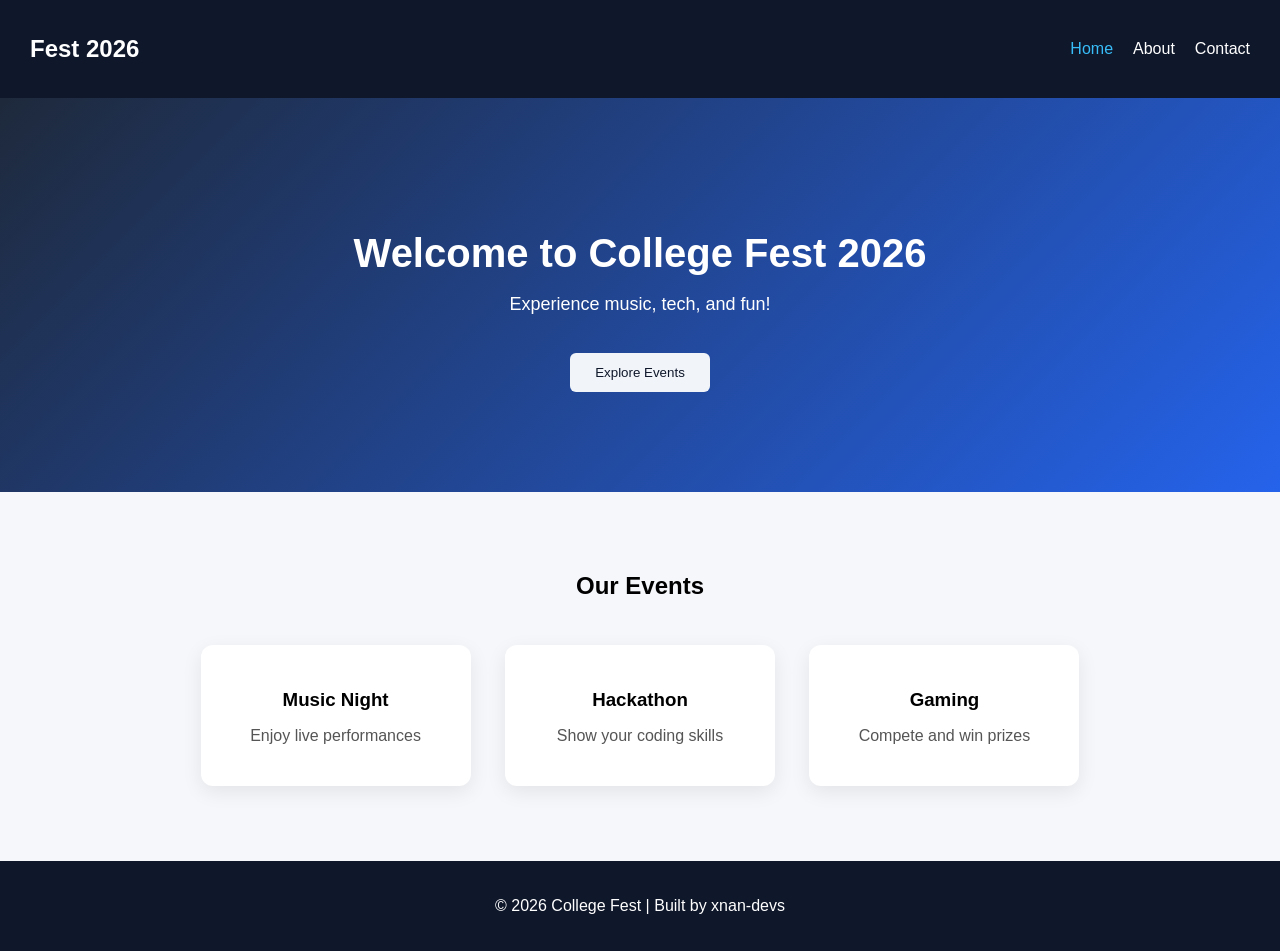
<file: index.html>
<!DOCTYPE html>
<html lang="en">
<head>
  <meta charset="UTF-8">
  <meta name="viewport" content="width=device-width, initial-scale=1.0">
  <title>College Fest 2026</title>
  <link rel="stylesheet" href="style.css">
</head>
<body>

  <!-- Navbar -->
 <nav>
  <h2>Fest 2026</h2>
  <div class="menu-toggle" id="menu-toggle">
    ☰
  </div>

  <ul id="nav-links">
    <li><a href="index.html" style="color:#38bdf8;">Home</a></li>
    <li><a href="about.html">About</a></li>
    <li><a href="contact.html">Contact</a></li>
  </ul>
</nav>

  <!-- Hero Section -->
  <section class="hero">
    <h1>Welcome to College Fest 2026</h1>
    <p>Experience music, tech, and fun!</p>
    <button onclick="location.href='#events'">Explore Events</button>
  </section>

  <!-- Events Section -->
  <section class="events" id="events">
    <h2>Our Events</h2>

    <div class="event-card">
      <h3>Music Night</h3>
      <p>Enjoy live performances</p>
    </div>

    <div class="event-card">
      <h3>Hackathon</h3>
      <p>Show your coding skills</p>
    </div>

    <div class="event-card">
      <h3>Gaming</h3>
      <p>Compete and win prizes</p>
    </div>

  </section>

  <footer>
  <p>© 2026 College Fest | Built by xnan-devs</p>
  </footer>

  <script src="script.js"></script>

</body>
</html>
</file>
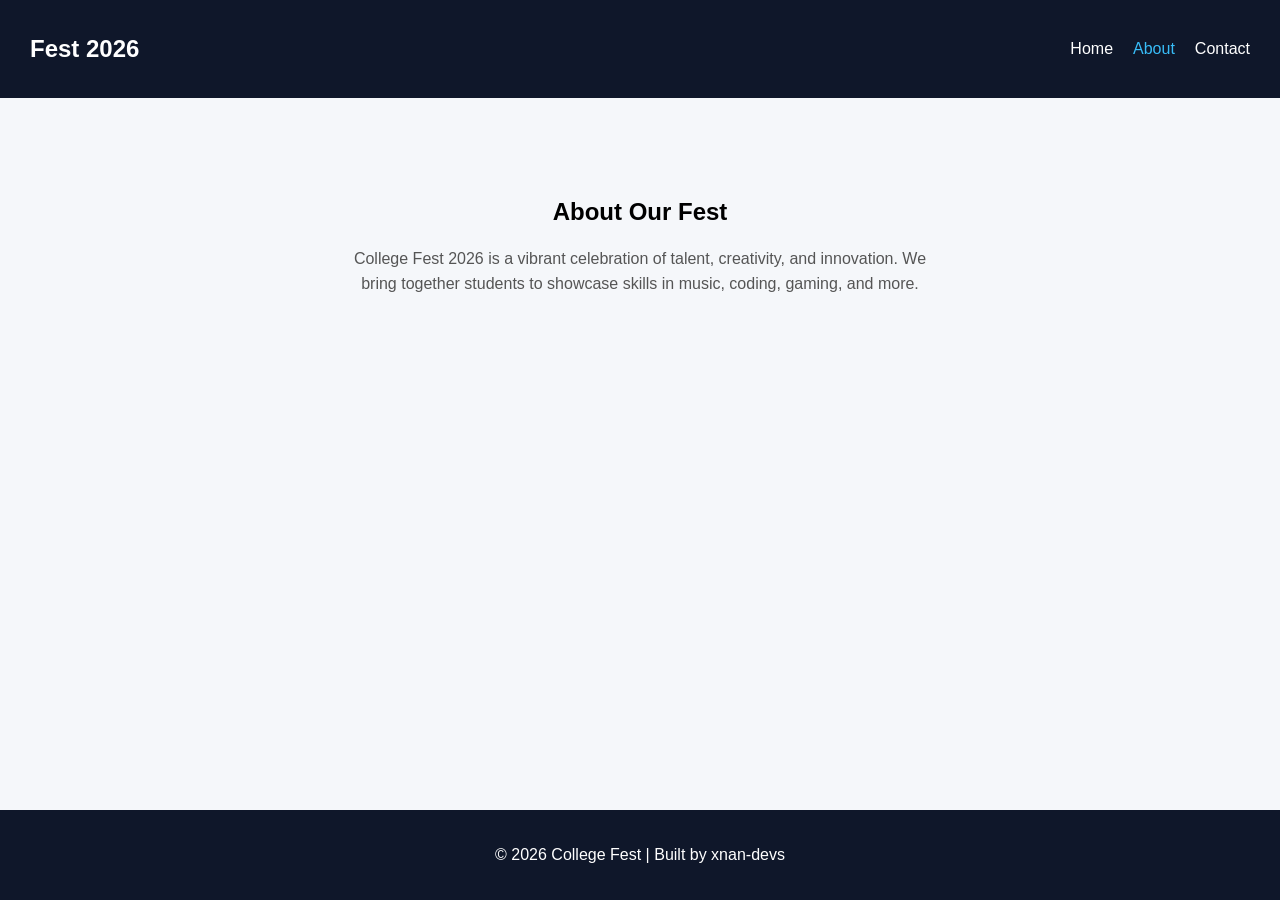
<file: about.html>
<!DOCTYPE html>
<html>
<head>
  <meta charset="UTF-8">
  <meta name="viewport" content="width=device-width, initial-scale=1.0">
  <title>About</title>
  <link rel="stylesheet" href="style.css">
</head>
<body>

<nav>
  <h2>Fest 2026</h2>
  <div class="menu-toggle" id="menu-toggle">☰</div>
  <ul id="nav-links">
    <li><a href="index.html">Home</a></li>
    <li><a href="about.html" style="color:#38bdf8;">About</a></li>
    <li><a href="contact.html">Contact</a></li>
  </ul>
</nav>

<section class="about">
  <h1>About Our Fest</h1>
  <p>
    College Fest 2026 is a vibrant celebration of talent, creativity, and innovation.
    We bring together students to showcase skills in music, coding, gaming, and more.
  </p>
</section>

<footer>
  <p>© 2026 College Fest | Built by xnan-devs</p>
</footer>

<script src="script.js"></script>
</body>
</html>
</file>
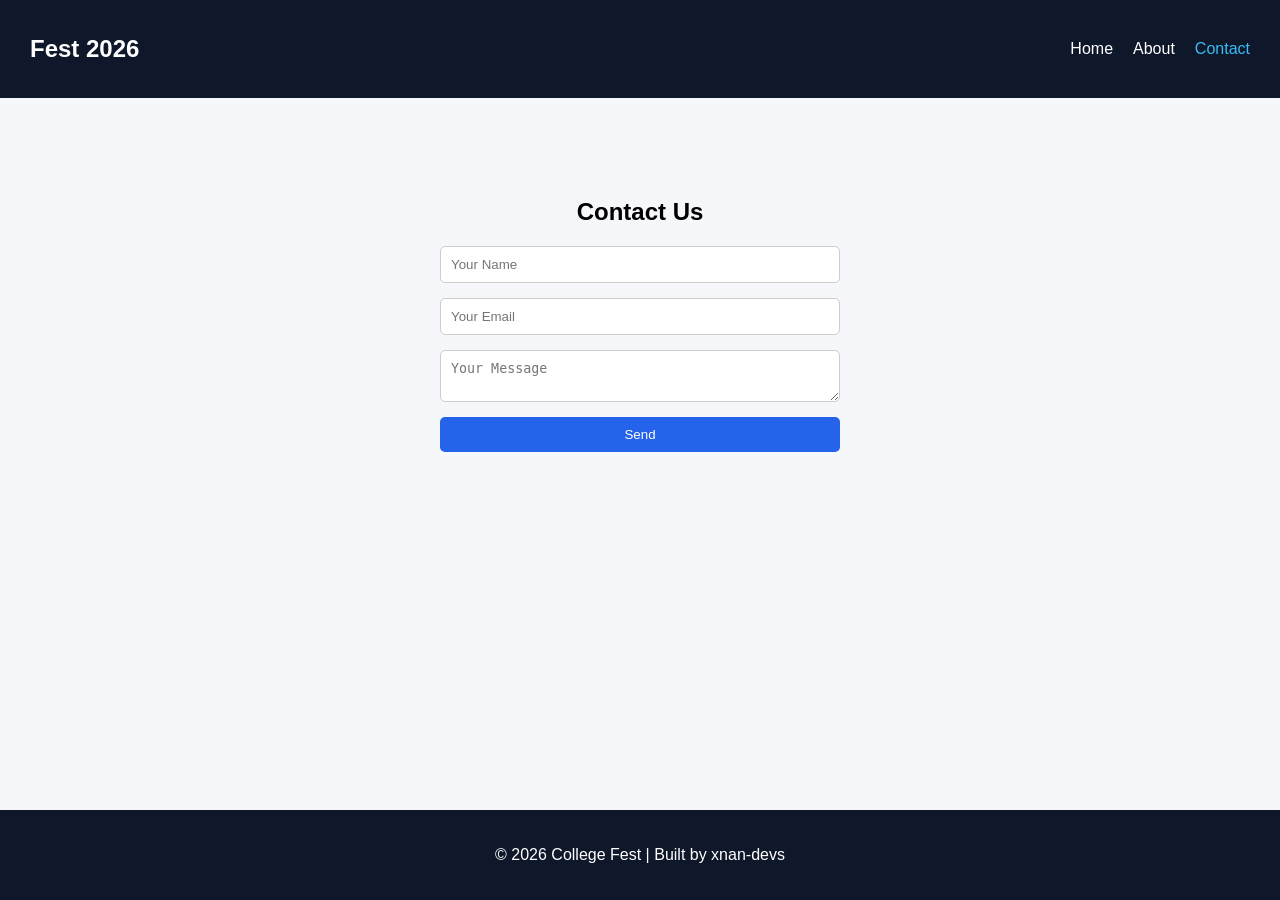
<file: contact.html>
<!DOCTYPE html>
<html>
<head>
  <meta charset="UTF-8">
  <meta name="viewport" content="width=device-width, initial-scale=1.0">
  <title>Contact</title>
  <link rel="stylesheet" href="style.css">
</head>
<body>

<nav>
  <h2>Fest 2026</h2>
  <div class="menu-toggle" id="menu-toggle">☰</div>
  <ul id="nav-links">
    <li><a href="index.html">Home</a></li>
    <li><a href="about.html">About</a></li>
    <li><a href="contact.html" style="color:#38bdf8;">Contact</a></li>
  </ul>
</nav>

<section class="contact">
  <h1>Contact Us</h1>

  <form>
    <input type="text" placeholder="Your Name" required>
    <input type="email" placeholder="Your Email" required>
    <textarea placeholder="Your Message"></textarea>
    <button type="submit">Send</button>
  </form>
</section>

<footer>
  <p>© 2026 College Fest | Built by xnan-devs</p>
</footer>

<script src="script.js"></script>
</body>
</html>
</file>
<file: style.css>
html {
  scroll-behavior: smooth;
}

body {
  margin: 0;
  font-family: 'Segoe UI', sans-serif;
  background: #f5f7fa;

  display: flex;
  flex-direction: column;
  min-height: 100vh;
}

/* Navbar */
nav {
  display: flex;
  justify-content: space-between;
  align-items: center;
  padding: 15px 30px;
  background: #0f172a;
  color: white;
}

nav ul {
  display: flex;
  list-style: none;
  gap: 20px;
}

nav a {
  color: white;
  text-decoration: none;
  transition: 0.3s;
  position: relative;
}

/* Hover underline */
nav a::after {
  content: '';
  position: absolute;
  width: 0%;
  height: 2px;
  background: #38bdf8;
  left: 0;
  bottom: -5px;
  transition: 0.3s;
}

nav a:hover::after {
  width: 100%;
}

/* Hamburger */
.menu-toggle {
  display: none;
  font-size: 26px;
  cursor: pointer;
}

/* Hero Section */
.hero {
  text-align: center;
  padding: 100px 20px;
  background: linear-gradient(135deg, #1e293b, #2563eb);
  color: white;
}

.hero h1 {
  font-size: 40px;
  margin-bottom: 10px;
}

.hero p {
  font-size: 18px;
}

.hero button {
  margin-top: 20px;
  padding: 12px 25px;
  border: none;
  background: #f1f5f9;
  color: #0f172a;
  cursor: pointer;
  border-radius: 6px;
  font-weight: 500;
  transition: 0.3s;
}

.hero button:hover {
  background: #e2e8f0;
}

/* Events Section */
.events {
  padding: 60px 20px;
  text-align: center;
}

.events h2 {
  margin-bottom: 30px;
}

/* Event Cards */
.event-card {
  margin: 15px;
  padding: 25px;
  border-radius: 12px;
  display: inline-block;
  width: 220px;
  background: #ffffff;
  box-shadow: 0 6px 20px rgba(0,0,0,0.08);
  transition: 0.3s;
}

.event-card:hover {
  transform: translateY(-8px) scale(1.03);
}

.event-card h3 {
  margin-bottom: 10px;
}

.event-card p {
  color: #555;
}

/* 🔥 MOBILE RESPONSIVE */
@media (max-width: 768px) {

  nav {
    display: flex;
    justify-content: space-between;
    align-items: center;
    position: relative;
  }

  .menu-toggle {
    display: block;
    margin-left: auto;
  }

nav ul {
  position: absolute;
  top: 60px;
  left: 0;  
  width: 100%; 
  background: #0f172a;
  flex-direction: column;
  padding: 20px;

  transform: translateY(-100%);
  transition: transform 0.3s ease;
}

  nav ul.active {
  transform: translateY(0);
}
  .hero h1 {
    font-size: 28px;
  }

  .event-card {
    width: 90%;
  }
}

/* About Page */
.about {
  padding: 80px 20px;
  text-align: center;
}

.about p {
  max-width: 600px;
  margin: auto;
  color: #555;
  line-height: 1.6;
}

/* Contact Page */
.contact {
  padding: 80px 20px;
  text-align: center;
}

form {
  max-width: 400px;
  margin: auto;
  display: flex;
  flex-direction: column;
  gap: 15px;
}

input, textarea {
  padding: 10px;
  border: 1px solid #ccc;
  border-radius: 5px;
}

button {
  padding: 10px;
  border: none;
  background: #2563eb;
  color: white;
  cursor: pointer;
  border-radius: 5px;
}

/* Footer */
footer {
  text-align: center;
  padding: 20px;
  background: #0f172a;
  color: white;
  margin-top: auto;
}
</file>
